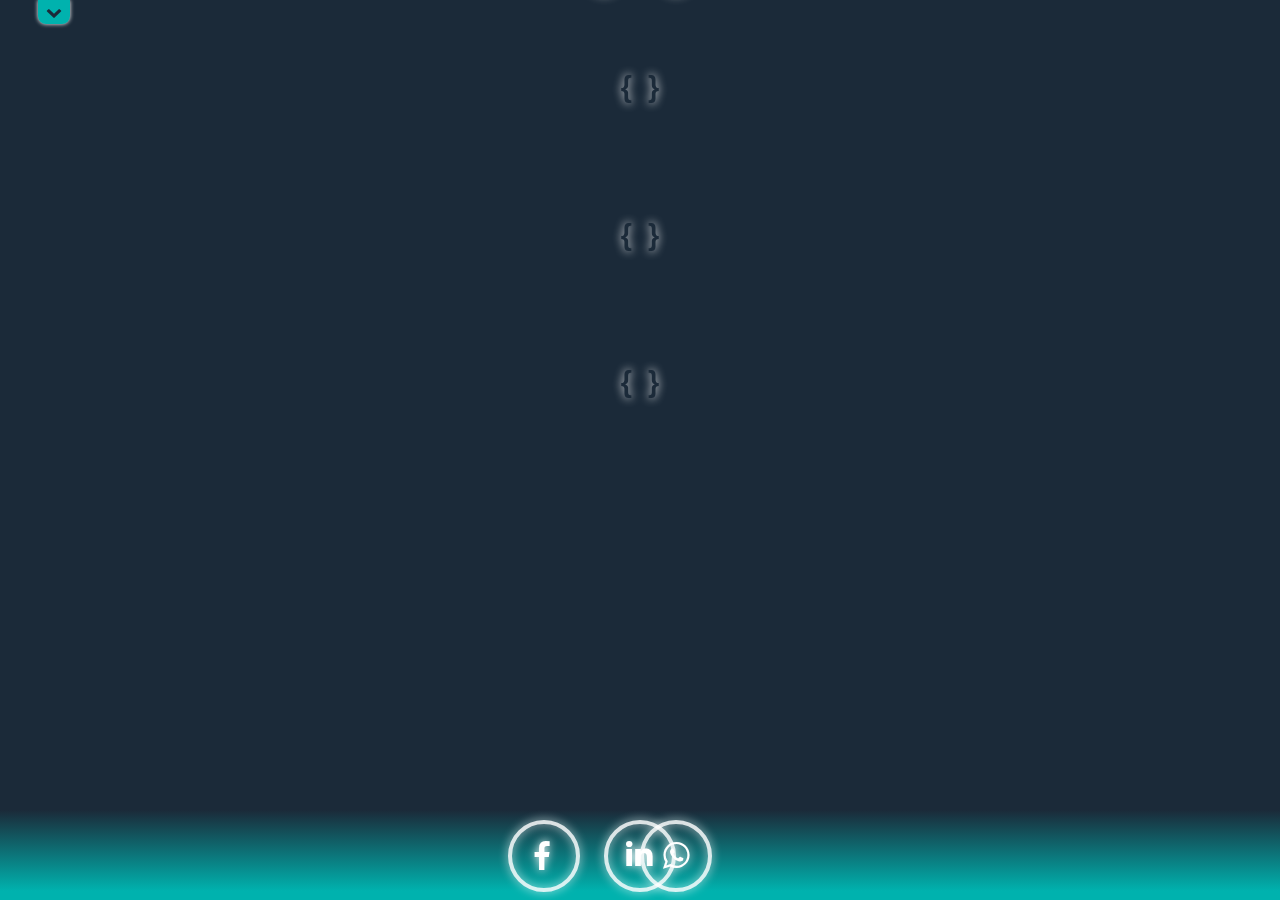
<file: index.html>
<!DOCTYPE html>
<html lang="pt-br">

<head>
	<meta charset="utf-8">
	<meta name="viewport" content="width=device-width, initial-scale=1">
	<link rel="icon" href="img/favicon.ico">
	<title>.::Julio Cesar | Front-end::.</title>
	<link rel="stylesheet" href="css/reset.css">
	<link rel="stylesheet" href="fonts/css/fontello.css">	
	<link rel="stylesheet" href="css/style.css">
</head>
<body>
	<header tabindex="0">	
			<a href="portfolio.html" class="menu-header simple-version" target="_blank" style="text-decoration: none;"><span class="txt-simple-version">versão simples</span></a>
			<button class="menu-header contraste"></button>	
	</header>
	<nav>
		<button class="items-painel sobre" name="sobre">
			<h2 class="titulo-painel"><span class="anima-titulo1">SOBRE</span></h2>
			<span class="icone street" aria-hidden="true"></span>
			<span class="icone briefcase" aria-hidden="true"></span>			
			<span class="icone graduation" aria-hidden="true"></span>			
		</button>	

		<button class="items-painel skill" name="skill">
			<h2 class="titulo-painel"><span class="anima-titulo2">SKILLS</span></h2>
			<span class="icone html" aria-hidden="true"></span>
			<span class="icone code" aria-hidden="true"></span>			
			<span class="icone css" aria-hidden="true"></span>
			<span class="icon-skills bar1" aria-hidden="true"></span>
			<span class="icon-skills bar2" aria-hidden="true"></span>
			<span class="icon-skills bar3" aria-hidden="true"></span>
		</button>

		<button class="items-painel contato" name="contato">
			<h2 class="titulo-painel"><span class="anima-titulo3">CONTATO</span></h2>
			<span class="icone telephone" aria-hidden="true"></span>
			<span class="icone mail" aria-hidden="true"></span>			
			<span class="icone linkin" aria-hidden="true"></span>
		</button>
	</nav>
	<main>
		<!-- SOBRE -->
		<section id="sobre" class="sobre-content">
			
			<div class="container">
        <h1 class="title-content">SOBRE</h1>
        <img src="img/julio.jpg" alt="" class="julio">
        <h2>Júlio César</h2>
        <div class="container-sobre">
					<p>Graduado em Sistemas de Informação no ano de 2013 pelo centro universitário Fundação Santo André.</p>
					<p>Como desenvolvedor Front-End, gosto de usar minha atenção obsessiva aos detalhes, sou autodidata e estou sempre buscando aprender novas tecnologias.</p>
        </div>
			</div>
			<button class="fechar-sobre"></button>
		</section>

		<!-- SKILLS -->
		<section id="skill" class="content-item">
			<div class="container">
				<h1 class="title-content">SKILLS</h1>
				<div class="flex-skill">
					<div class="box-skill">
						<h3 class="subtitle-skills">HTML e CSS</h3>
						<button class="seta-skill"></button>
						<ul>
							<li>HTML5</li>
							<li>CSS3</li>
							<li>WEBDESIGN RESPONSIVO</li>
							<li>FLEXBOX</li>
							<li>BOOTSTRAP</li>
							<li>ACESSIBILIDADE WEB</li>
							<li>EMAIL MARKETING</li>
							<li>CORDOVA</li>
						</ul>	
					</div>
					<div class="box-skill">
						<h3 class="subtitle-skills">JAVASCRIPT</h3>
						<button class="seta-skill"></button>
						<ul>
							<li>JAVASCRIPT</li>
							<li>JQUERY</li>
							<li>EXPRESSÕES REGULARES</li>
							<li>TYPESCRIPT</li>							
						</ul>
					</div>
					<div class="box-skill">
						<h3 class="subtitle-skills txt-align-left">FRAMEWORK MVC,<br>AUTOMAÇÃO & PERFORMANCE</h3>
						<button class="seta-skill"></button>
						<ul>
							<li>ANGULAR</li>
							<li>SASS</li>
							<li>GULP</li>							
						</ul>
					</div>
				</div>				
			</div>
			<button class="fechar-skill"></button>
		</section>

		<!-- CONTATO -->
		<section id="contato" class="content-item">
			<div class="container">
				<h1 class="title-content">CONTATO</h1>
				<span class="title-contato">Entre em contato pelo telefone</span>
				<span class="telefone">(11) 96442-2996</span>	
				<span class="title-contato">Ou envie um e-mail para</span>
				<span class="email">juliok500@gmail.com</span>
				<span class="title-contato">Me siga nas redes sociais</span>
				<a href="https://www.facebook.com/JulioCBGomes" class="contatos face" target="_blank" style="text-decoration: none;"><span class="hidden">facebook</span></a>
				<a href="https://www.linkedin.com/in/julio-cesar-brito-gomes-baaab915b/" class="contatos linkd" target="_blank" style="text-decoration: none;"><span class="hidden">linkedin</span></a>
			</div>					
			<button class="fechar-contato"></button>
		</section>
	</main>
	
	<footer>
		<div class="content-footer">
			<a href="https://www.facebook.com/JulioCBGomes" class="redes-sociais facebook anima-facebook" target="_blank" style="text-decoration: none;"></a>
			<a href="https://www.linkedin.com/in/julio-cesar-brito-gomes-baaab915b/" class="redes-sociais linkedin" target="_blank" style="text-decoration: none;"></a>
			<button class="redes-sociais whatsapp"><span class="tel">(11) 96442-2996</span></button>
		</div>
	</footer>
	
	<script src="js/jquery.js"></script>
	<script src="js/sobre.js"></script>
	<script src="js/skill.js"></script>	
	<script src="js/contato.js"></script>
</body>

</html>
</file>
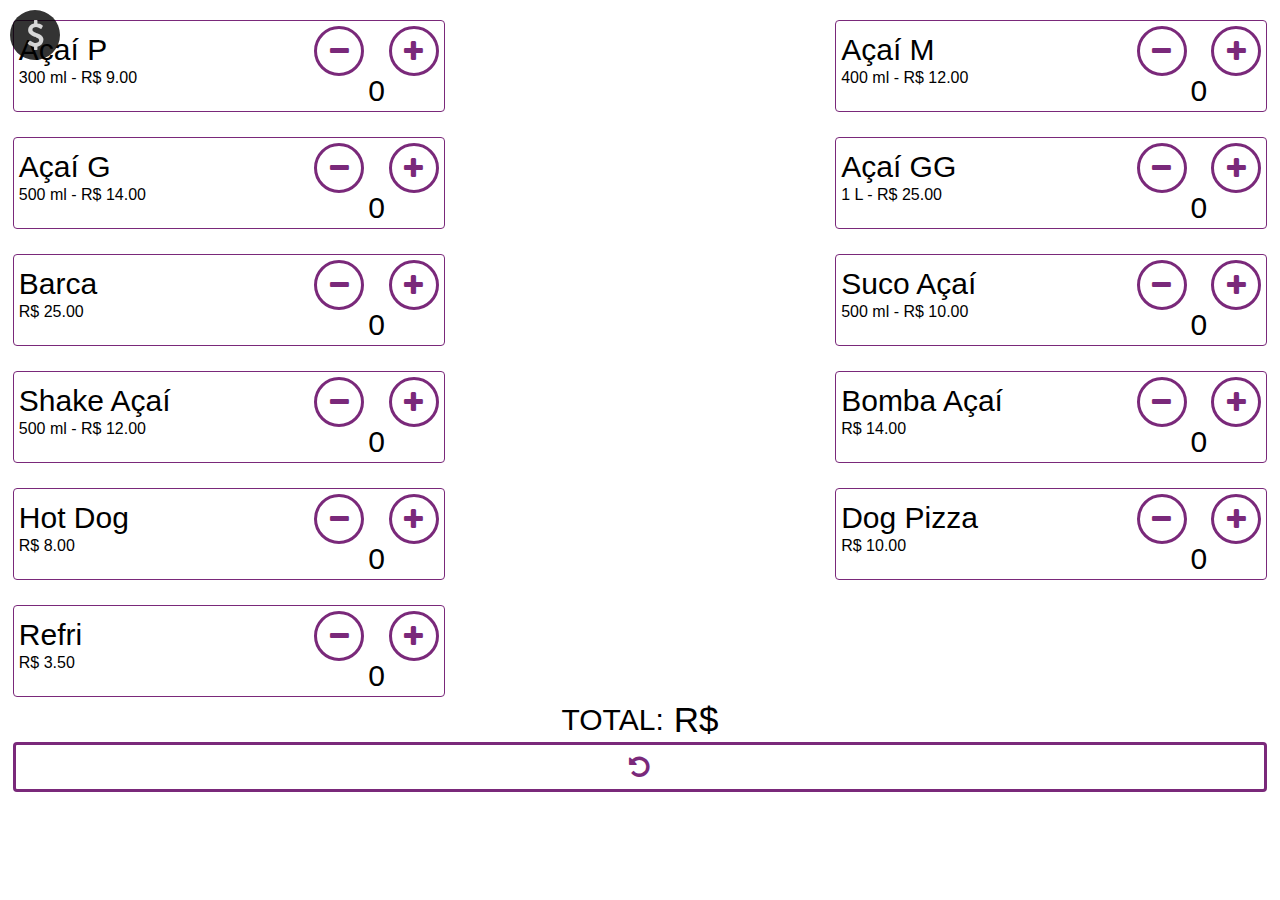
<file: acai.html>
<!DOCTYPE html>
<html lang="pt-br">

<head>
	<meta charset="utf-8">
	<meta name="viewport" content="width=device-width, initial-scale=1">
	<meta http-equiv="X-UA-Compatible" content="IE=10, chrome=1" />
    <title>.:: Skina do Açaí ::.</title>
	<link rel="stylesheet" href="css/reset.css">
	<link rel="stylesheet" href="fonts/cssacai/fontello.css">
	<link rel="stylesheet" href="css/acai.css">
</head>

<body class="container">
	<button class="icone-troco"></button>
		<section class="flex">
			<div class="container-produtos">
				<div>
					<p class="acai-text">Açaí P</p>
					<p style="margin-top: 5px;">300 ml - R$ <span class="valor">9.00</span></p>
				</div>
				<div class="disp-flex-col">
					<div>
						<button class="remover margin-right"></button>
						<button class="adicionar"></button>
					</div>
					<p class="contador">0</p>
				</div>
			</div>
			<div class="container-produtos">
				<div>
					<p class="acai-text">Açaí M</p>
					<p style="margin-top: 5px;">400 ml - R$ <span class="valor">12.00</span></p>
				</div>
				<div class="disp-flex-col">
					<div>
						<button class="remover margin-right"></button>
						<button class="adicionar"></button>
					</div>
					<p class="contador">0</p>
				</div>
			</div>
			<div class="container-produtos">
				<div>
					<p class="acai-text">Açaí G</p>
					<p style="margin-top: 5px;">500 ml - R$ <span class="valor">14.00</span></p>
				</div>
				<div class="disp-flex-col">
					<div>
						<button class="remover margin-right"></button>
						<button class="adicionar"></button>
					</div>
					<p class="contador">0</p>
				</div>
			</div>
			<div class="container-produtos">
				<div>
					<p class="acai-text">Açaí GG</p>
					<p style="margin-top: 5px;">1 L - R$ <span class="valor">25.00</span></p>
				</div>
				<div class="disp-flex-col">
					<div>
						<button class="remover margin-right"></button>
						<button class="adicionar"></button>
					</div>
					<p class="contador">0</p>
				</div>
			</div>			
			<div class="container-produtos">
				<div>
					<p class="acai-text">Barca</p>
					<p style="margin-top: 5px;">R$ <span class="valor">25.00</span></p>
				</div>
				<div class="disp-flex-col">
					<div>
						<button class="remover margin-right"></button>
						<button class="adicionar"></button>
					</div>
					<p class="contador">0</p>
				</div>
			</div>
			
			<div class="container-produtos">
				<div>
					<p class="acai-text">Suco Açaí</p>
					<p style="margin-top: 5px;">500 ml - R$ <span class="valor">10.00</span></p>
				</div>
				<div class="disp-flex-col">
					<div>
						<button class="remover margin-right"></button>
						<button class="adicionar"></button>
					</div>
					<p class="contador">0</p>
				</div>
			</div>
			<div class="container-produtos">
				<div>
					<p class="acai-text">Shake Açaí</p>
					<p style="margin-top: 5px;">500 ml - R$ <span class="valor">12.00</span></p>
				</div>
				<div class="disp-flex-col">
					<div>
						<button class="remover margin-right"></button>
						<button class="adicionar"></button>
					</div>
					<p class="contador">0</p>
				</div>
			</div>
			<div class="container-produtos">
				<div>
					<p class="acai-text">Bomba Açaí</p>
					<p style="margin-top: 5px;">R$ <span class="valor">14.00</span></p>
				</div>
				<div class="disp-flex-col">
					<div>
						<button class="remover margin-right"></button>
						<button class="adicionar"></button>
					</div>
					<p class="contador">0</p>
				</div>
			</div>
										
			<div class="container-produtos">
				<div>
					<p class="acai-text">Hot Dog</p>
					<p style="margin-top: 5px;">R$ <span class="valor">8.00</span></p>
				</div>
				<div class="disp-flex-col">
					<div>
						<button class="remover margin-right"></button>
						<button class="adicionar"></button>
					</div>
					<p class="contador">0</p>
				</div>
			</div>
			<div class="container-produtos">
				<div>
					<p class="acai-text">Dog Pizza</p>
					<p style="margin-top: 5px;">R$ <span class="valor">10.00</span></p>
				</div>
				<div class="disp-flex-col">
					<div>
						<button class="remover margin-right"></button>
						<button class="adicionar"></button>
					</div>
					<p class="contador">0</p>
				</div>
			</div>
                        <div class="container-produtos">
				<div>
					<p class="acai-text">Refri</p>
					<p style="margin-top: 5px;">R$ <span class="valor">3.50</span></p>
				</div>
				<div class="disp-flex-col">
					<div>
						<button class="remover margin-right"></button>
						<button class="adicionar"></button>
					</div>
					<p class="contador">0</p>
				</div>
			</div>			
		</section>
		
		<section class="disp-flex">
			<p class="total">TOTAL: </p>
			<p class="valor-total">R$ <span class="calc-valor"></span></p>			
		</section>
		
		<div class="disp-flex" style="margin-top: 5px;">
			<button class="reload"></button>			
		</div>
				
		<section class="calc-troco">
			<div class="disp-flex">
				<input type="tel" class="dinheiro" maxlength="5">
			</div>
			<table>
				<thead>
					<tr>
						<th>Item</th>
						<th>Quantidade</th>
						<th>Valor</th>
					</tr>
				</thead>
				<tbody>			
				<tfoot>
					<tr>
						<td colspan="2">TOTAL</td>
						<td>R$ <span class="calc-valor"></span></td>
					</tr>
				</tfoot>
			</table>
			
			<section class="disp-flex margin-top-30px">
				<p class="total">TROCO: </p>
				<p class="valor-total">R$ <span id="troco-valor"></span></p>			
			</section>
		</section>
		
		<script src="js/jquery.js"></script>
		<script>			
			result = 0;
			troco = 0;
			var contador;			
			$(".adicionar").click(function(){								
				result += Number(parseFloat($(this).parent().parent().parent(".container-produtos").find(".valor").text()));				
				contador = parseFloat($(this).parent().siblings(".contador").text());
				$(this).parent().siblings(".contador").text(++contador);
				$(".calc-valor").text(result.toFixed(2));
				calculaTroco();
			});
			
			$(".remover").click(function(){
				if($(this).parent().siblings(".contador").text() > 0){
					result -= Number(parseFloat($(this).parent().parent().parent(".container-produtos").find(".valor").text()));				
					contador = parseFloat($(this).parent().siblings(".contador").text());
					$(this).parent().siblings(".contador").text(--contador);
					$(".calc-valor").text(result.toFixed(2));
					calculaTroco();
				}
			});
			
			$(".reload").click(function(){
				reset();				
			});
			
			function reset(){
				$(".contador").text("0");
				$(".calc-valor").text("");
				$("#troco-valor").text("");
				$(".dinheiro").val("");
				contador = 0;
				result = 0;
				troco = 0;
				$("tbody").html("");
			}
			
			$(".icone-troco").click(function(){						
				if($(".calc-troco").hasClass("show-calc-troco")){
					 reset();
				}
				carregaItens();
				$(".dinheiro").focus();				
				//$("body").toggleClass("overflow-hidden");
				$(".calc-troco").toggleClass("show-calc-troco");				
			});
			
			$("input[type='tel']").on("keyup", function(){//				
					troco = $(this).val().replace(/(\d\d)(?=(\d\d))/g, "$1.");					
					$(this).val(troco);					
					calculaTroco();
			});
			
			function calculaTroco(){
				$("#troco-valor").text((troco - result).toFixed(2));
			}
			
			function carregaItens(){
				$(".contador").each(function(){
					if($(this).text() != "0"){						
						$("tbody").append("<tr>"
															+"<td>"+ $(this).parent().parent(".container-produtos").find(".acai-text").text() +"</td>"+
															"<td>"+ $(this).text() +"</td>"+
															"<td>"+ "R$ " + $(this).parent().parent(".container-produtos").find(".valor").text() +"</td>"+
															"</tr>");
					}	
				});
			}			
		</script>		
</body>
</html>
</file>
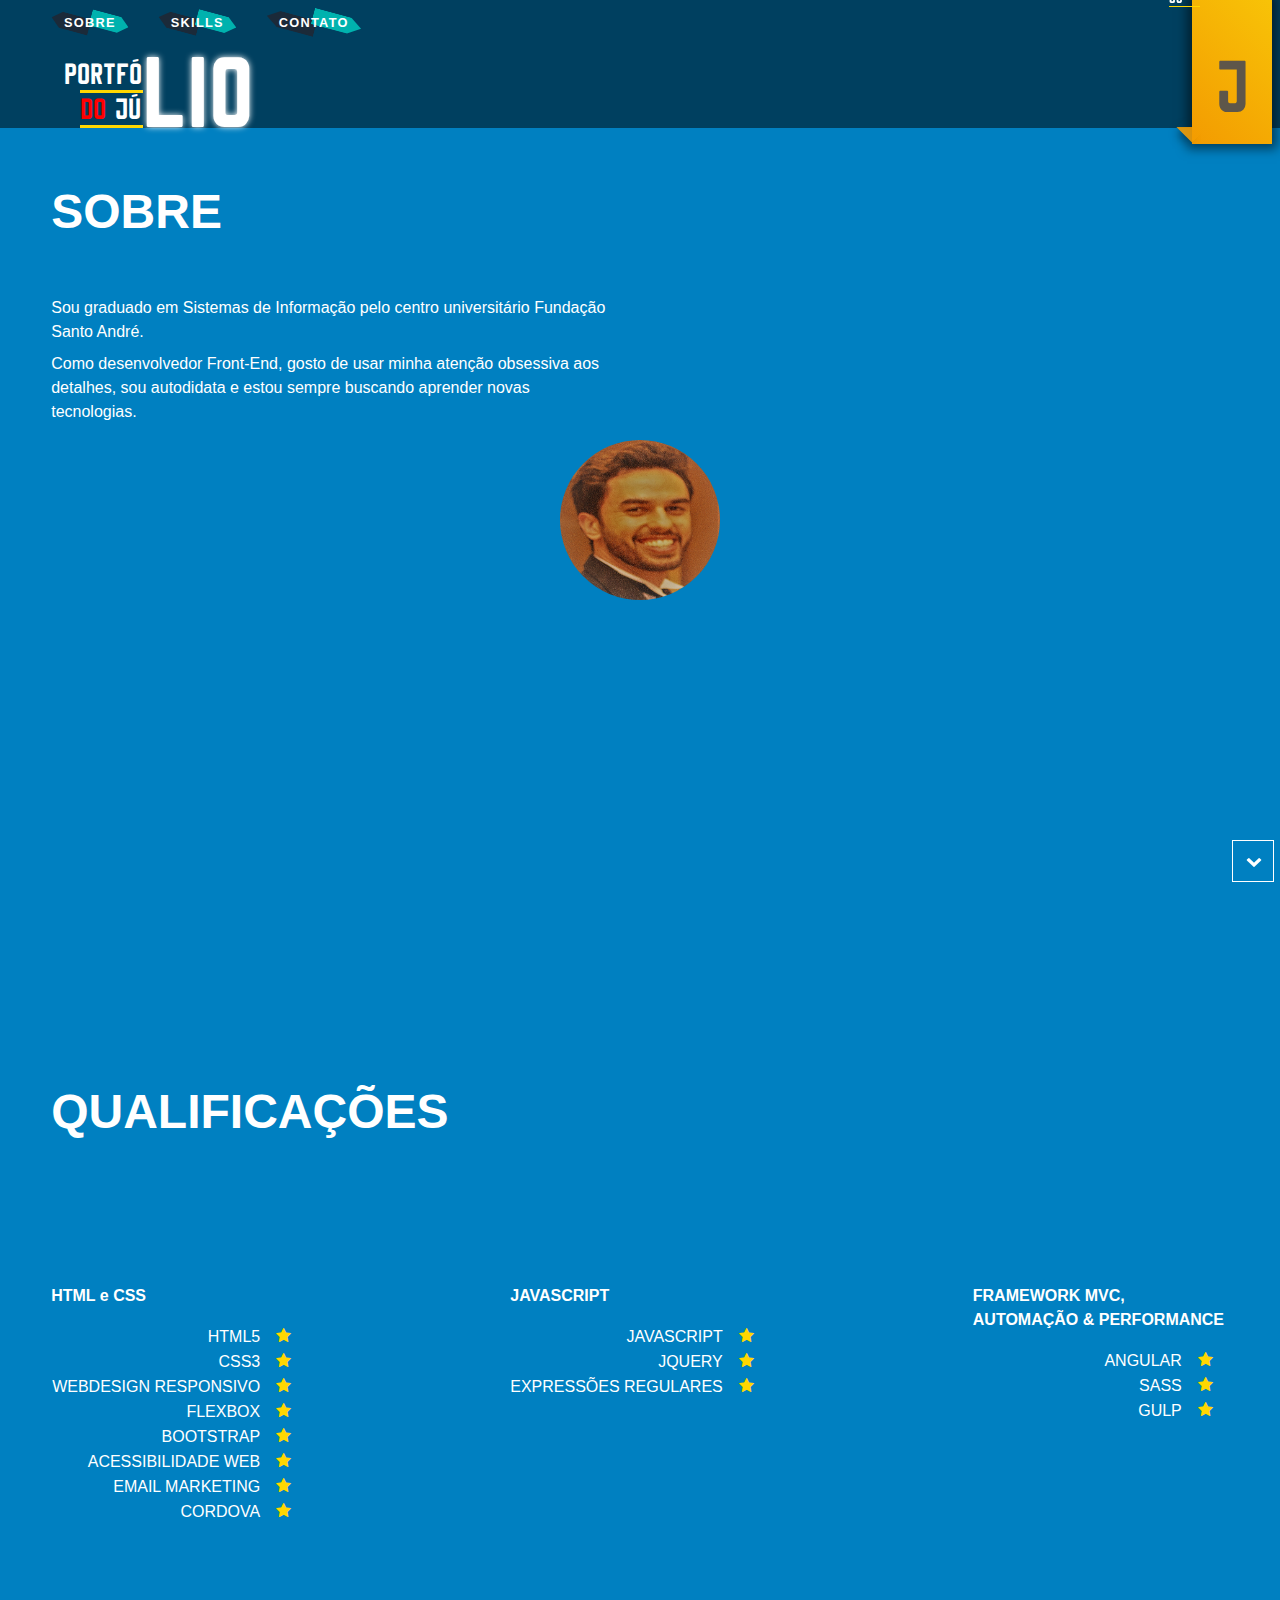
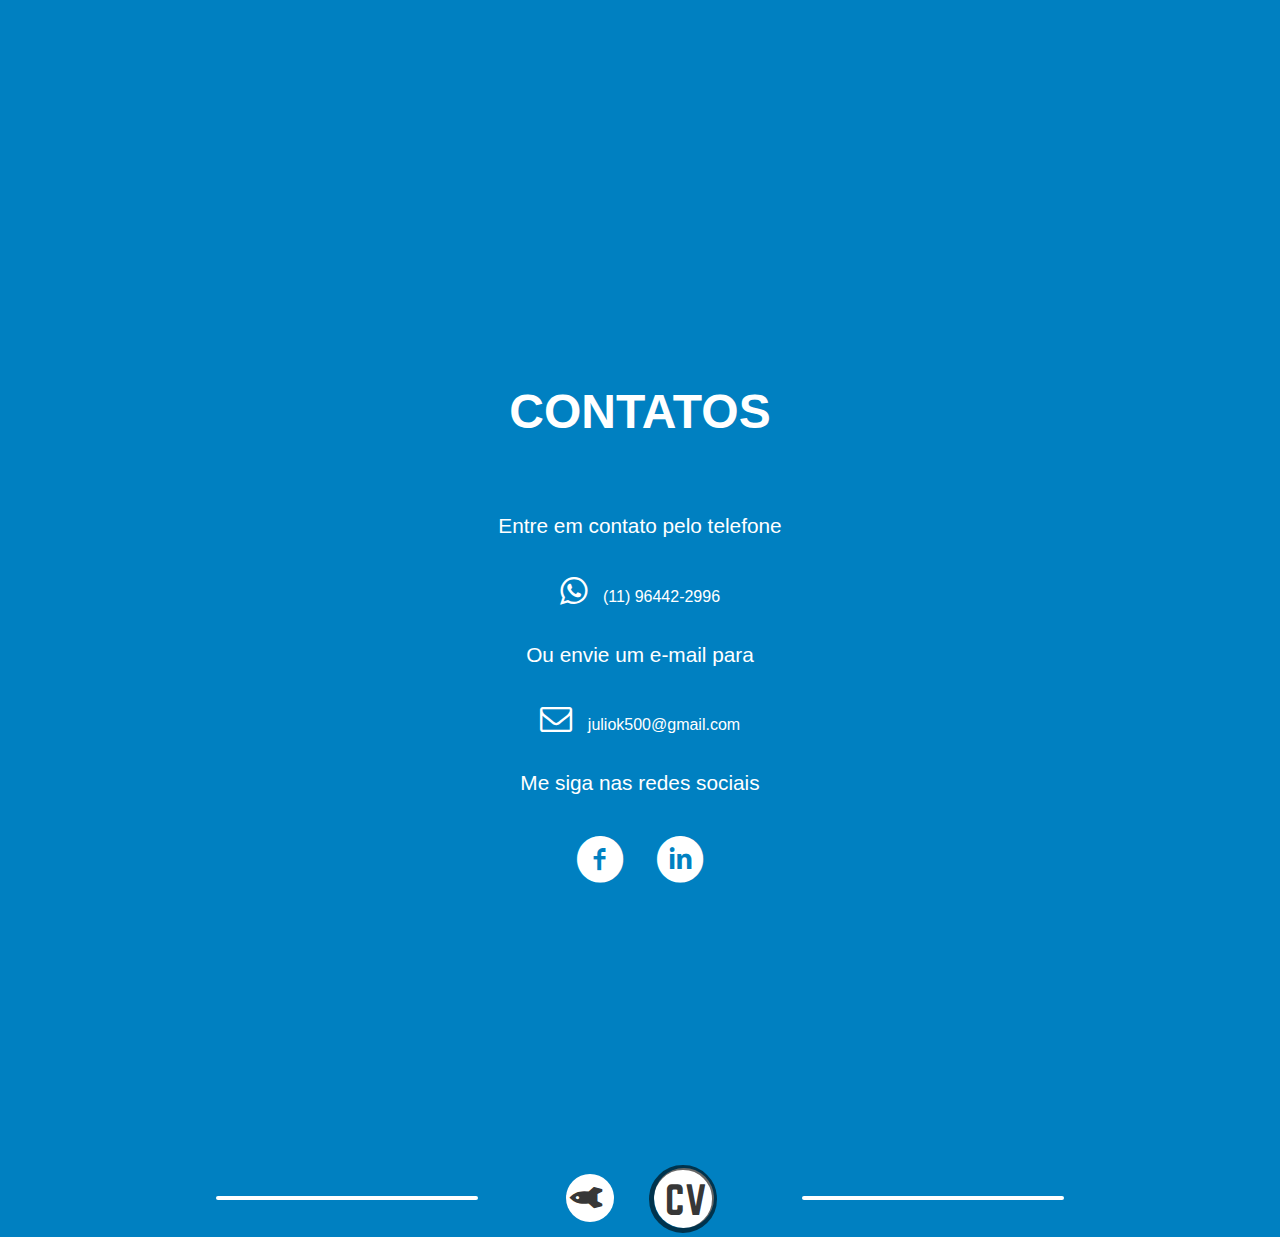
<file: portfolio.html>
<!DOCTYPE html>
<html lang="pt-br">

<head>
	<meta charset="utf-8">
	<meta name="viewport" content="width=device-width, initial-scale=1">
	<meta http-equiv="X-UA-Compatible" content="IE=10, chrome=1" />
	<link rel="icon" href="img/favicon.ico">
	<title>.::Julio Cesar | Front-end::.</title>
	<link rel="stylesheet" href="css/reset.css">
	<link rel="stylesheet" href="fonts/css/fontello.css">	
	<link rel="stylesheet" href="css/portfolio.css">
</head>

<body>	
	<nav class="up-down">
		<a href="" class="seta-cima" style="text-decoration: none"></a>
		<a href="#skills" class="seta-baixo" style="text-decoration: none"></a>
	</nav>
	<header>
		<nav class="menu">
			<a href="#sobre" style="text-decoration: none">SOBRE</a>
			<a href="#skills" style="text-decoration: none">SKILLS</a>
			<a href="#contatos" style="text-decoration: none">CONTATO</a>
		</nav>		
		<div class="titulo">PORTFÓ<span class="lio">LIO</span> <span class="ju"><span class="red-txt">DO</span> JÚ</span></div>
		<div class="badge"><span class="jbadge">J</span></div>
	</header>
	<main>
		<section id="sobre" class="sobre">
			<div class="back-fixed"><div class="mediaq"><span class="titulo font-size1">PORTFÓ<span class="lio">LIO</span> <span class="ju"><span class="red-txt">DO</span> JÚ</span></span></div></div>
			<div class="container-menu">
				<nav class="menu">
					<a class="menu-sobre" href="#sobre" style="text-decoration: none">SOBRE</a>
					<a class="menu-skills" href="#skills" style="text-decoration: none">SKILLS</a>
					<a class="menu-contato" href="#contatos" style="text-decoration: none">CONTATO</a>					
				</nav>
			</div>
			<div class="container">
				<div class="desc-sobre">
					<h2>SOBRE</h2>					
					<p class="mt">Sou graduado em Sistemas de Informação pelo centro universitário Fundação Santo André.</p>
					<p>Como desenvolvedor Front-End, gosto de usar minha atenção obsessiva aos detalhes, sou autodidata e estou sempre buscando aprender novas tecnologias.</p>
				</div>				
				<div class="container-foto">
					<img src="img/julio.jpg" alt="Júlio César" class="julio">			
				</div>
			</div>
		</section>
		<section id="skills" class="skills">
		<div class="container">
			<h2>QUALIFICAÇÕES</h2>
			<div class="flex-skill">
					<div class="box-skill">
						<h3 class="subtitle-skills">HTML e CSS</h3>
						<button class="seta-skill"></button>
						<ul>
							<li>HTML5</li>
							<li>CSS3</li>
							<li>WEBDESIGN RESPONSIVO</li>
							<li>FLEXBOX</li>
							<li>BOOTSTRAP</li>
							<li>ACESSIBILIDADE WEB</li>
							<li>EMAIL MARKETING</li>
							<li>CORDOVA</li>
						</ul>	
					</div>
					<div class="box-skill">
						<h3 class="subtitle-skills">JAVASCRIPT</h3>
						<button class="seta-skill"></button>
						<ul>
							<li>JAVASCRIPT</li>
							<li>JQUERY</li>
							<li>EXPRESSÕES REGULARES</li>							
						</ul>
					</div>
					<div class="box-skill">
						<h3 class="subtitle-skills txt-align-left">FRAMEWORK MVC,<br>AUTOMAÇÃO & PERFORMANCE</h3>
						<button class="seta-skill"></button>
						<ul>
							<li>ANGULAR</li>
							<li>SASS</li>
							<li>GULP</li>							
						</ul>
					</div>
				</div>
			</div>
		</section>
		<section id="contatos" class="contatos">
			<div class="container txt-center">
				<h2>CONTATOS</h2>
				<span class="title-contato mt">Entre em contato pelo telefone</span>
				<span class="telefone">(11) 96442-2996</span>
				<span class="title-contato">Ou envie um e-mail para</span>
				<span class="email">juliok500@gmail.com</span>
				<span class="title-contato">Me siga nas redes sociais</span>
				<div class="container-redes-sociais">
					<a href="https://www.facebook.com/JulioCBGomes" class="contatos face" target="_blank" style="text-decoration: none;"></a>
					<a href="https://www.linkedin.com/in/julio-cesar-brito-gomes-baaab915b/" class="contatos linkd" target="_blank" style="text-decoration: none;"></a>
				</div>
			</div>			
		</section>
	</main>
	<footer>		
		<hr class="hr1">
		<a href="index.html" class="versao-animada" target="_blank" style="text-decoration: none;"><span class="txt-versao">versão animada</span></a>
		<a href="cv.html" class="cv" target="_blank" style="text-decoration: none;"></a>
		<hr class="hr2">		
	</footer>
	<script src="js/jquery.js"></script>
	<script src="js/portfolio.js"></script>
</body>

</html>
</file>
<file: fonts/css/fontello.css>
@font-face {
  font-family: 'fontello';
  src: url('../font/fontello.eot?64990547');
  src: url('../font/fontello.eot?64990547#iefix') format('embedded-opentype'),
       url('../font/fontello.woff2?64990547') format('woff2'),
       url('../font/fontello.woff?64990547') format('woff'),
       url('../font/fontello.ttf?64990547') format('truetype'),
       url('../font/fontello.svg?64990547#fontello') format('svg');
  font-weight: normal;
  font-style: normal;
}
/* Chrome hack: SVG is rendered more smooth in Windozze. 100% magic, uncomment if you need it. */
/* Note, that will break hinting! In other OS-es font will be not as sharp as it could be */
/*
@media screen and (-webkit-min-device-pixel-ratio:0) {
  @font-face {
    font-family: 'fontello';
    src: url('../font/fontello.svg?64990547#fontello') format('svg');
  }
}
*/
 
 [class^="icon-"]:before, [class*=" icon-"]:before {
  font-family: "fontello";
  font-style: normal;
  font-weight: normal;
  speak: none;
 
  display: inline-block;
  text-decoration: inherit;
  width: 1em;
  margin-right: .2em;
  text-align: center;
  /* opacity: .8; */
 
  /* For safety - reset parent styles, that can break glyph codes*/
  font-variant: normal;
  text-transform: none;
 
  /* fix buttons height, for twitter bootstrap */
  line-height: 1em;
 
  /* Animation center compensation - margins should be symmetric */
  /* remove if not needed */
  margin-left: .2em;
 
  /* you can be more comfortable with increased icons size */
  /* font-size: 120%; */
 
  /* Font smoothing. That was taken from TWBS */
  -webkit-font-smoothing: antialiased;
  -moz-osx-font-smoothing: grayscale;
 
  /* Uncomment for 3D effect */
  /* text-shadow: 1px 1px 1px rgba(127, 127, 127, 0.3); */
}
 
.icon-adjust:before { content: '\e800'; } /* '' */
.icon-briefcase:before { content: '\e801'; } /* '' */
.icon-book:before { content: '\e802'; } /* '' */
.icon-star:before { content: '\e803'; } /* '' */
.icon-star-empty:before { content: '\e804'; } /* '' */
.icon-flight:before { content: '\e805'; } /* '' */
.icon-down-open:before { content: '\e806'; } /* '' */
.icon-phone:before { content: '\e807'; } /* '' */
.icon-mail:before { content: '\e808'; } /* '' */
.icon-down-big:before { content: '\e809'; } /* '' */
.icon-cancel:before { content: '\e80a'; } /* '' */
.icon-up-big:before { content: '\e80b'; } /* '' */
.icon-facebook:before { content: '\f09a'; } /* '' */
.icon-docs:before { content: '\f0c5'; } /* '' */
.icon-mail-alt:before { content: '\f0e0'; } /* '' */
.icon-linkedin:before { content: '\f0e1'; } /* '' */
.icon-code:before { content: '\f121'; } /* '' */
.icon-rocket:before { content: '\f135'; } /* '' */
.icon-html5:before { content: '\f13b'; } /* '' */
.icon-css3:before { content: '\f13c'; } /* '' */
.icon-male:before { content: '\f183'; } /* '' */
.icon-graduation-cap:before { content: '\f19d'; } /* '' */
.icon-paper-plane:before { content: '\f1d8'; } /* '' */
.icon-whatsapp:before { content: '\f232'; } /* '' */
.icon-facebook-circled:before { content: '\f30d'; } /* '' */
.icon-linkedin-circled:before { content: '\f319'; } /* '' */
</file>
<file: css/style.css>
html, body{
	width: 100%;
	height: 100%;
	font-size: 16px;
	font-family: sans-serif;
	color: #000000;
	display: block;
	margin: 0;
	font-weight: 400;
	line-height: 1.5;
	text-align: center;	
	overflow: hidden;
}

body{
	background-image: linear-gradient(to top, #00B2AE 1%, #1B2A39 10%);	
}

*, *::before, *::after{
	box-sizing: border-box;	
}

input,
button,
select,
optgroup,
textarea {
  margin: 0;
  font-family: inherit;
  font-size: inherit;
  line-height: inherit;
}

button{
	border: 0;
	cursor: pointer;
	text-align: center;
}

.items-painel{
	width: 90%;
	height: 9em;		
	background-color: transparent;	
	position: relative;
	color: #1B2A39;
	border-radius: .1em;
  overflow: hidden;
	margin-bottom: .2em;
	-webkit-transition: background-color .5s ease;
	-moz-transition: background-color .5s ease;
	-o-transition: background-color .5s ease;
	-ms-transition: background-color .5s ease;
	transition: background-color .5s ease; 
}

.items-painel:hover, .items-painel:focus, .items-painel:active {
	background-color: rgba(255, 255, 255, 0.5);
	outline: 0;
}

.sobre::before, .skill::before, .contato::before{
	content: '';
	width: 100%;
	height: 9em;	
	position: absolute;	
	left: 0;
	top: 0;	
}

.sobre::after, .skill::after, .contato::after{
	content: '';
	width: 100%;
	height: 9em;	
	position: absolute;
	right: 0;	
	bottom: 0;
}

.sobre::before{
	animation: animacao-border-top .2s linear, animacao-border-right .1s linear .4s, background-items-painel 1s ease 2s forwards;
}
.sobre::after{
	animation: animacao-border-top2 .2s linear .2s, animacao-border-right2 .1s linear .5s;
}
.skill::before{
	animation: animacao-border-top2 .2s linear .8s, animacao-border-left .1s linear 1s, background-items-painel 1s ease 2.2s forwards;
}
.skill::after{
	animation: animacao-border-top .2s linear .6s, animacao-border-left2 .1s linear 1.1s;
}
.contato::before{
	animation: animacao-border-top .2s linear 1.2s, animacao-border-right .1s linear 1.6s, animacao-border-bottom2 .2s linear 2s, background-items-painel 1s ease 2.4s forwards;
}
.contato::after{
	animation: animacao-border-top2 .2s linear 1.4s, animacao-border-right2 .1s linear 1.7s, animacao-border-bottom .2s linear 1.8s;
}

@keyframes background-items-painel{
	0%{
		background-color: transparent;
		filter: blur(100px);
	}	
	100%{
		background-color: rgba(255,255,255, 0.8);
		filter: blur(0px);
	}
}
@keyframes animacao-border-top{
	0%{
		border-top: solid .2em #FFA500;
		width: 0;		
	}
	99.9%{
		border-top: solid .2em #FFA500;
		width: 100%;		
	}
	100%{
		border-top: solid .2em transparent;
		width: 0%;		
	}
}
@keyframes animacao-border-top2{
	0%{
		border-top: solid .2em #00B2AE;	
		width: 100%;		
	}
	99.9%{
		border-top: solid .2em #00B2AE;	
		width: 0%;		
	}
	100%{
		border-top: solid .2em transparent;
		width: 0%;		
	}
}
@keyframes animacao-border-right{
	0%{
		border-right: solid .2em #FFA500;
		height: 0%;
		width: 100%;
	}
	99.9%{
		border-right: solid .2em #FFA500;
		height: 100%;
		width: 100%;
	}
	100%{
		border-right: solid .2em transparent;
		height: 100%;
		width: 100%;
	}
}
@keyframes animacao-border-right2{
	0%{
		border-right: solid .2em #00B2AE;
		height: 100%;
		width: 100%;
	}
	99.9%{
		border-right: solid .2em #00B2AE;
		height: 0%;
		width: 100%;
	}
	100%{
		border-right: solid .2em transparent;
		height: 0%;
		width: 100%;
	}
}
@keyframes animacao-border-left{
	0%{
		border-left: solid .2em #FFA500;
		height: 0%;
		width: 100%;
	}
	99.9%{
		border-left: solid .2em #FFA500;
		height: 100%;
		width: 100%;
	}
	100%{
		border-left: solid .2em transparent;
		height: 100%;
		width: 100%;
	}
}
@keyframes animacao-border-left2{
	0%{
		border-left: solid .2em #00B2AE;
		height: 100%;
		width: 100%;
	}
	99.9%{
		border-left: solid .2em #00B2AE;
		height: 0%;
		width: 100%;
	}
	100%{
		border-left: solid .2em transparent;
		height: 0%;
		width: 100%;
	}
}
@keyframes animacao-border-bottom{
	0%{
		border-bottom: solid .2em #FFA500;
		width: 0%;	
	}
	99.9%{
		border-bottom: solid .2em #FFA500;
		width: 100%;		
	}
	100%{
		border-bottom: solid .2em transparent;
		width: 0%;		
	}
}
@keyframes animacao-border-bottom2{
	0%{
		border-bottom: solid .2em #00B2AE;
		width: 100%;	
	}
	99.9%{
		border-bottom: solid .2em #00B2AE;
		width: 0%;
	}
	100%{
		border-bottom: solid .2em transparent;
		width: 0%;		
	}
}

.animacao-sobre{
	z-index: 2;	
	animation: animacao-translate-sobre 1s ease forwards;
}

@-webkit-keyframes animacao-translate-sobre{
	0%{
		-webkit-transform: translateY(0) translateX(0);
		transform: translateY(0) translateX(0);
	}
	50%{
		-webkit-transform: translateY(9.2em) translateX(0);
		transform: translateY(9.2em) translateX(0);
	}
	100%{
		-webkit-transform: translateY(9.2em) translateX(-999em);
		transform: translateY(9.2em) translateX(-999em);
	}
}

@keyframes animacao-translate-sobre{
	0%{
		-webkit-transform: translateY(0) translateX(0);
		transform: translateY(0) translateX(0);
	}
	50%{
		-webkit-transform: translateY(9.2em) translateX(0);
		transform: translateY(9.2em) translateX(0);
	}
	100%{
		-webkit-transform: translateY(9.2em) translateX(-999em);
		transform: translateY(9.2em) translateX(-999em);
	}
}

.animacao-skill{
	z-index: 1;		
	animation: animacao-translate-skill 1s ease 1s forwards;
}
@-webkit-keyframes animacao-translate-skill{
	0%{
		-webkit-transform: translateX(0);
		transform: translateX(0);
	}
	50%{
		-webkit-transform: translateX(0);
		transform: translateX(0);
	}
	100%{
		-webkit-transform: translateX(-999em);
		transform: translateX(-999em);		
	}
}

@keyframes animacao-translate-skill{
	0%{
		-webkit-transform: translateX(0);
		transform: translateX(0);
	}
	50%{
		-webkit-transform: translateX(0);
		transform: translateX(0);
	}
	100%{
		-webkit-transform: translateX(-999em);
		transform: translateX(-999em);		
	}
}

.animacao-contato{
	z-index: 3;
	animation: animacao-translate-contato 1s ease .6s forwards;
}

@-webkit-keyframes animacao-translate-contato{
	0%{
		-webkit-transform: translateY(0) translateX(0);
		transform: translateY(0) translateX(0);
	}
	50%{
		-webkit-transform: translateY(-9em) translateX(0);
		transform: translateY(-9em) translateX(0);
	}
	100%{
		-webkit-transform: translateY(-9em) translateX(-999em);
		transform: translateY(-9em) translateX(-999em);		
	}
}

@keyframes animacao-translate-contato{
	0%{
		-webkit-transform: translateY(0) translateX(0);
		transform: translateY(0) translateX(0);
	}
	50%{
		-webkit-transform: translateY(-9.2em) translateX(0);
		transform: translateY(-9.2em) translateX(0);
	}
	100%{
		-webkit-transform: translateY(-9.2em) translateX(-999em);
		transform: translateY(-9.2em) translateX(-999em);		
	}
}

.return-sobre{
	animation: animacao-translate-sobre-return 2s ease forwards reverse;
}

@-webkit-keyframes animacao-translate-sobre-return{
	0%{
		-webkit-transform: translateY(0) translateX(0);
		transform: translateY(0) translateX(0);
	}
	50%{
		-webkit-transform: translateY(10.2em) translateX(0);
		transform: translateY(10.2em) translateX(0);
	}
	100%{
		-webkit-transform: translateY(10.2em) translateX(-999em);
		transform: translateY(10.2em) translateX(-999em);
		background-color: rgba(135,206,235, 0.8);
	}
}

@keyframes animacao-translate-sobre-return{
	0%{
		-webkit-transform: translateY(0) translateX(0);
		transform: translateY(0) translateX(0);
	}
	50%{
		-webkit-transform: translateY(10.2em) translateX(0);
		transform: translateY(10.2em) translateX(0);
	}
	100%{
		-webkit-transform: translateY(10.2em) translateX(-999em);
		transform: translateY(10.2em) translateX(-999em);
		background-color: rgba(135,206,235, 0.8);
	}
}

.return-skill{
	animation: animacao-translate-skill-return 2s ease forwards reverse;
}

@-webkit-keyframes animacao-translate-skill-return{
	0%{
		-webkit-transform: translateX(0);
		transform: translateX(0);
	}
	50%{
		-webkit-transform: translateX(0);
		transform: translateX(0);
	}
	100%{
		-webkit-transform: translateX(-999em);
		transform: translateX(-999em);
		background-color: rgba(173,255,47, 0.8);
	}
}

@keyframes animacao-translate-skill-return{
	0%{
		-webkit-transform: translateX(0);
		transform: translateX(0);
	}
	50%{
		-webkit-transform: translateX(0);
		transform: translateX(0);
	}
	100%{
		-webkit-transform: translateX(-999em);
		transform: translateX(-999em);
		background-color: rgba(173,255,47, 0.8);
	}
}

.return-contato{
	animation: animacao-translate-contato-return 2s ease forwards reverse;
}

@-webkit-keyframes animacao-translate-contato-return{
	0%{
		-webkit-transform: translateY(0) translateX(0);
		transform: translateY(0) translateX(0);
	}
	50%{
		-webkit-transform: translateY(-10.2em) translateX(0);
		transform: translateY(-10.2em) translateX(0);
	}
	100%{
		-webkit-transform: translateY(-10.2em) translateX(-100em);
		transform: translateY(-10.2em) translateX(-100em);
		background-color: rgba(255,140,0, 0.8);
	}
}

@keyframes animacao-translate-contato-return{
	0%{
		-webkit-transform: translateY(0) translateX(0);
		transform: translateY(0) translateX(0);
	}
	50%{
		-webkit-transform: translateY(-10.2em) translateX(0);
		transform: translateY(-10.2em) translateX(0);
	}
	100%{
		-webkit-transform: translateY(-10.2em) translateX(-100em);
		transform: translateY(-10.2em) translateX(-100em);
		background-color: rgba(255,140,0, 0.8);
	}
}

.sobre-content{
	background: linear-gradient(80deg, #00FAA2, #00CAE2);
	width: 0vw;
	height: 0vh;
	position: absolute;
	top: 0;	
	overflow: hidden;
	filter: blur(100px);
}

.show-sobre-content{
  filter: blur(100px);
  animation: animacao-show-sobre-content 1s ease forwards;
}

@keyframes animacao-show-sobre-content{
  0%{
    top: 50%;
    left: 50%;
    width: 0vw;
    height: 0vh;
    filter: blur(1000px);    
  }
  100%{
    top: 0%;
    left: 0%;
    width: 100vw;
    height: 100vh;
    filter: blur(0px);
  }
}

.return-sobre-content{
  animation: animacao-return-sobre-content 2s ease forwards;
}

@keyframes animacao-return-sobre-content{
  0%{
    top: 0%;
    left: 0%;
    width: 100vw;
    height: 100vh;
    filter: blur(0px);
  }
  100%{
    top: 50%;
    left: 50%;
    width: 0vw;
    height: 0vh;
    filter: blur(100px);
    background: rgba(255,255,255, 0.5);
  }
}

.content-item{
	background: linear-gradient(80deg, #00FAA2, #00CAE2);
	width: 0vw;
	height: 0vh;
	opacity: 0;
	position: relative;
	overflow: hidden;
	-webkit-transition: width .7s ease;
	-moz-transition: width .7s ease;
	-o-transition: width .7s ease;
	-ms-transition: width .7s ease;
	transition: width .7s ease;	
}

.show-content{
	position: absolute;
	top: 0;	
	height: 100vh;	
	animation: showContent 1s ease forwards;
	z-index: 1;
}

@-webkit-keyframes showContent{
	0%{
		width: 0vw;		
		opacity: 0;
	}
	100%{
		width: 100vw;		
		opacity: 1;
	}
}

@keyframes showContent{
	0%{
		width: 0vw;		
		opacity: 0;
	}
	100%{
		width: 100vw;		
		opacity: 1;
	}
}

.return-content{
	animation: showContent-return 1s ease forwards reverse;
}

@-webkit-keyframes showContent-return{
	0%{
		width: 0vw;		
		opacity: 0;
	}
	100%{
		width: 100vw;		
		opacity: 1;
	}
}

@keyframes showContent-return{
	0%{
		width: 0vw;		
		opacity: 0;
	}
	100%{
		width: 100vw;		
		opacity: 1;
	}
}

.fechar-contato, .fechar-skill, .fechar-sobre{	
	position: absolute;
	right: 1em;
	top: 1em;
	width: 2.3em;
	height: 2.3em;
	-webkit-border-radius: 50%;
	-moz-border-radius: 50%;
	border-radius: 50%;
	background-color: transparent;
	-webkit-transition: background-color 1s ease;
	-moz-transition: background-color 1s ease;
	-o-transition: background-color 1s ease;
	-ms-transition: background-color 1s ease;
	transition: background-color 1s ease;
}

.fechar-contato:hover, .fechar-contato:focus, .fechar-contato:active,
.fechar-skill:hover, .fechar-skill:focus, .fechar-skill:active,
.fechar-sobre:hover, .fechar-sobre:focus, .fechar-sobre:active{
	background-color: rgba(255, 255, 255, 0.5);
}
.fechar-contato::after, .fechar-skill::after, .fechar-sobre::after{
	font-family: 'fontello';
	content: '\e80a';	
	font-size: 1.6em;
	position: absolute;
	top: .7em;
	right: .35em;
	line-height: 0;
}

footer{
	margin-top: 1.5em;
	width: 100%;
	display: flex;
	justify-content: center;
	align-items: center;
	position: fixed;
	bottom: 0em;
	z-index: 2;
}
.content-footer{
	width: 265px;
	height: 80px;	
	position: relative;
}
.redes-sociais{
	font-size: 1.5em;	
	width: 3em;
	height: 3em;
	-webkit-border-radius: 4.6875em;
	-moz-border-radius: 4.6875em;
	border-radius: 4.6875em;
	border: solid .2em rgba(255, 255, 255, 0.8);
	margin-right: 1em;
	background-color: transparent;
	position: absolute;	
	outline: 0!important;
	-webkit-transform: scale(1);
	transform: scale(1);
	filter: drop-shadow(0px 0px 5px #FFFFFF);
	-webkit-transition: transform .7s ease, width 1s ease, background-color 0.5s ease;
	-moz-transition: transform .7s ease, width 1s ease, background-color 0.5s ease;
	-o-transition: transform .7s ease, width 1s ease, background-color 0.5s ease;
	-ms-transition: transform .7s ease, width 1s ease, background-color 0.5s ease;
	transition: transform .7s ease, width 1s ease, background-color 0.5s ease, border-radius .3s ease;
}

.redes-sociais:hover, .redes-sociais:focus, .redes-sociais:active{
	background-color: rgba(255, 255, 255, 0.3);
}

.redes-sociais:last-child{
	margin-right: 0em;	
}
.redes-sociais:before{
	font-family: 'fontello';
	font-size: 1.3em;
	color: #FFFFFF;
	position: absolute;
}

.facebook{	
	left: 0;
}
.facebook:hover, .facebook:focus, .linkedin:hover, .linkedin:focus, .whatsapp:hover, .whatsapp:focus{	
  border-radius: 0;
}

.anima-facebook{
	animation: animacao-facebook 2s ease forwards;
}

.linkedin{	
	left: 4em;
}

.whatsapp{		
	animation: animacao-whats 2s ease forwards;
}

@-webkit-keyframes animacao-whats{
	0%{
		right: 4em;
	}
	100%{
		right: 0;
	}
}

@keyframes animacao-whats{
	0%{
		right: 4em;
	}
	100%{
		right: 0;
	}
}

@-webkit-keyframes animacao-facebook{
	0%{
		left: 4em;		
	}
	100%{
		left: 0;		
	}
}

@keyframes animacao-facebook{
	0%{
		left: 4em;		
	}
	100%{
		left: 0;		
	}
}

.move-whats{
	animation: animacao-move-whats 2s ease forwards;
}

@-webkit-keyframes animacao-move-whats{
	0%{
		right: 0;
		-webkit-filter: blur(0px);
		filter: blur(0px);
	}
	99%{			
		right: 0;
		-webkit-filter: blur(100px);
		filter: blur(100px);
	}
	100%{		
		right: 0;
		-webkit-filter: blur(100px);
		filter: blur(100px);
		visibility: hidden;
	}
}

@keyframes animacao-move-whats{
	0%{
		right: 0;
		-webkit-filter: blur(0px);
		filter: blur(0px);
	}
	99%{			
		right: 0;
		-webkit-filter: blur(100px);
		filter: blur(100px);
	}
	100%{		
		right: 0;
		-webkit-filter: blur(100px);
		filter: blur(100px);
		visibility: hidden;
	}
}

.move-face{
	animation: animacao-move-face 2s ease forwards;
}

@-webkit-keyframes animacao-move-face{
	0%{
		left: 0;
		-webkit-filter: blur(0px);
		filter: blur(0px);
	}
	99%{			
		left: 0;
		-webkit-filter: blur(100px);
		filter: blur(100px);
	}
	100%{		
		left: 0;
		-webkit-filter: blur(100px);
		filter: blur(100px);
		visibility: hidden;
	}
}

@keyframes animacao-move-face{
	0%{
		left: 0;
		-webkit-filter: blur(0px);
		filter: blur(0px);
	}
	99%{			
		left: 0;
		-webkit-filter: blur(100px);
		filter: blur(100px);
	}
	100%{		
		left: 0;
		-webkit-filter: blur(100px);
		filter: blur(100px);
		visibility: hidden;
	}
}

.move-linkd{
	animation: animacao-move-linkd 2s ease forwards;
}

@-webkit-keyframes animacao-move-linkd{
	0%{
		-webkit-filter: blur(0px);
		filter: blur(0px);
	}
	99%{			
		-webkit-filter: blur(100px);
		filter: blur(100px);
	}
	100%{		
		-webkit-filter: blur(100px);
		filter: blur(100px);
		visibility: hidden;
	}
}

@keyframes animacao-move-linkd{
	0%{
		-webkit-filter: blur(0px);
		filter: blur(0px);
	}
	99%{			
		-webkit-filter: blur(100px);
		filter: blur(100px);
	}
	100%{		
		-webkit-filter: blur(100px);
		filter: blur(100px);
		visibility: hidden;
	}
}

.redes-sociais:nth-child(1)::before{
	content: '\f09a';
	top: .3em;
	left: .7em;	
}

.redes-sociais:nth-child(2)::before{
	content: '\f0e1';
	top: .2em;
	left: .6em;
}

.redes-sociais:nth-child(3)::before{
	content: '\f232';
	top: .25em;
	left: .6em;
}

.tel{	
	width: 0em;
	-webkit-border-radius: 4.6875em;
	-moz-border-radius: 4.6875em;
	border-radius: 4.6875em;
	overflow: hidden;
	white-space: nowrap;
	color: #FFFFFF;	
	position: absolute;
	top: .5em;
	left: 2.5em;	
}

.expandeTel{
	width: 7.5em;
	-webkit-transition: width 1s ease;
	-moz-transition: width 1s ease;
	-o-transition: width 1s ease;
	-ms-transition: width 1s ease;
	transition: width 1s ease;
}

.expandeContainerTel{
	width: 11em;
	-webkit-transition: width .7s ease;
	-moz-transition: width .7s ease;
	-o-transition: width .7s ease;
	-ms-transition: width .7s ease;
	transition: width .7s ease;
}

.minimiza-redes-sociais{
	-webkit-transform: scale(0);
	transform: scale(0);
	position: absolute;
	-webkit-transition: transform .7s ease;
	-moz-transition: transform .7s ease;
	-o-transition: transform .7s ease;
	-ms-transition: transform .7s ease;
	transition: transform .7s ease;
}

.titulo-painel{
	display: block;
	font-weight: 700;
	font-size: 1.2em;	
	width: 7em;		
	margin: 0 auto;
	filter: drop-shadow(0px 0px 5px #FFFFFF);
	z-index: 2;
}

.titulo-painel::after{
	content: ' }';
	font-size: 1.5em;
}

.titulo-painel::before{
	content: '{ ';
	font-size: 1.5em;
}

.container{
	padding: 2em 1em;
	white-space: nowrap;
}

.title-contato{
	display: block;
	font-size: 1.2em;
	margin-top: 1em;
}

.title-contato:nth-child(4){
	display: block;
	font-size: 1.2em;
	margin-top: 5em;
}

.title-contato:nth-child(6){
	display: block;
	font-size: 1.2em;
	margin-top: 5em;
}

.contatos{
	font-weight: 1000;
	position: relative;	
	top: 1.5em;
	background-color: transparent;
	width: 3em;
	height: 3em;
	display: inline-block;
	-webkit-filter: blur(100px);
	filter: blur(100px);
	-webkit-border-radius: 50%;
	-moz-border-radius: 50%;
	border-radius: 50%;
	outline: 0;
}

.contatos::before{
	font-family: 'fontello';
	font-size: 3em;
	position: absolute;	
	top: -.25em;
	left: .025em;
	color: #000000;
	-webkit-transition: transform 0.5s ease;
	-moz-transition: transform 0.5s ease;
	-o-transition: transform 0.5s ease;
	-ms-transition: transform 0.5s ease;
	transition: transform 0.5s ease;
}

.face::before{
	left: -.5em;
	content: '\f30d';	
}
.face:hover::before, .face:focus::before, .face:active::before,
.linkd:hover::before, .linkd:focus::before, .linkd:active::before{
	color: rgba(0, 0, 0, 0.8);
	-webkit-transform: rotate(25deg);
	transform: rotate(25deg);
}

.linkd::before{
	content: '\f319';
	left: .5em;
}

.explode-linkd, .explode-face, .explode-telefone{	
	animation: animacao-telefone 1s ease forwards;
}

@-webkit-keyframes animacao-telefone{
	0%{
		-webkit-filter: blur(100px);
		filter: blur(100px);
	}
	100%{
		-webkit-filter: blur(0px);
		filter: blur(0px);
	}
}

@keyframes animacao-telefone{
	0%{
		-webkit-filter: blur(100px);
		filter: blur(100px);
	}
	100%{
		-webkit-filter: blur(0px);
		filter: blur(0px);
	}
}

.telefone{
	font-weight: 1000;
	position: relative;	
	top: 1.5em;
	left: 1em;		
	filter: blur(100px);
}

.telefone::before{
	font-family: 'fontello';
	font-size: 2em;
	content: '\f232';	
	position: absolute;
	left: -2em;
	top: -.4em;
}

.telefone::before{
	font-family: 'fontello';
	font-size: 2em;
	content: '\f232';	
	position: absolute;
	left: -2em;
	top: -.4em;
}

.email{
	font-weight: 1000;
	position: relative;	
	top: 1.5em;
	left: 2em;
}

.email::before{
	font-family: 'fontello';
	font-size: 2em;
	content: '\e808';	
	position: absolute;
	left: -2em;
	top: -.4em;
}

.hidden{
	visibility: hidden;
}

/****************************** SKILLS ****************************/

.icon-skills{
	width: 8%;
	max-width: 5em;
	height: 0%;
	position: absolute;
	bottom: 1%;
	font-family: 'fontello';
	font-size: 1.2em;
	background-color: rgba(27,42,57, 0.8);
}

.icon-skills::before{
	position: absolute;
	top: 0em;
	left: -1.5em;
	filter: blur(100px);
	animation: animacao-plane 1s linear .3s forwards;
}

.bar1{
	right: 2%;
	max-height: 80%;
}

.rocket::before{
	content: '\f135';
}

.bar2{	
	right: 12%;
	max-height: 60%;
}

.airplane::before{
	content: '\e805';
}

.bar3{	
	right: 22%;
	max-height: 40%;
}

.paper-plane::before{
	content: '\f1d8';
}

@keyframes animacao-plane{
	0%{
		filter: blur(100px);
		transform: rotate(0) translateX(0em);
	}
	50%{
		filter: blur(0px);
		transform: rotate(0) translateX(0em);
	}
	100%{
		filter: blur(0px);
		transform: rotate(0) translateX(1.5em) translateY(-1.5em);
	}
}

.animacao-skills{
	animation: animacao-skills 1s linear forwards;
}

@keyframes animacao-skills{
	0%{
		height: 0%;
	}
	100%{
		height: 100%;
	}
}

.title-content{
	font-size: 2em;
	font-weight: 900;	
}

.flex-skill{
	display: flex;
	justify-content: space-between;
	flex-wrap: wrap;	
	margin-top: 3em;
	transition: margin-top .5s ease;	
}

@media (min-width: 927px){
	.flex-skill{
		margin-top: 8em;
		transition: margin-top .5s ease;
	}
}

.subtitle-skills{	
	width: 16em;
	font-weight: 600;
	margin-top: .5em;
	text-align: left;
	display: inline-block;
}

.seta-skill{
	background-color: transparent!important;
	border: 0;
	cursor: pointer;
	width: 2.5em;	
	height: 2.5em;
	display: none;
}

@media (max-width: 628px){
	.seta-skill{						
		transition: transform .5s ease;
		outline: 0;
		display: inline;
	}

	.rotate-seta{
		transform: rotate(-180deg);
	}

	.seta-skill::before{
		content: '\e806';
		font-family: 'fontello';		
	}
}

.txt-align-left{
	text-align: left;
}

.box-skill{	
	border-radius: .2em;
	position: relative;
}

ul{
	text-align: right;
	margin-top: 1em;
	max-height: 12.5em;
	overflow: hidden;
	transition: max-height 1s ease;
}

@media (max-width: 628px){
	ul{
		max-height: 0em;
	}
}

li:after{
	font-family: 'fontello';
	content: '\e803';
	list-style: none;
	margin: 0 1em;	
}

.show-ul{
	max-height: 12.5em;	
	transition: max-height 1s ease;
}

.recolhe-items{
	animation: recolhe-items 3s ease forwards;
}

@keyframes recolhe-items{
	0%{
		-webkit-transform: translateY(0em) translateX(0em);
		transform: translateY(0em) translateX(0em);
	}
	100%{
		-webkit-transform: translateY(0em) translateX(-999em);
		transform: translateY(0em) translateX(-999em);
	}
}

.return-recolhe-items{
	animation: return-recolhe-items 1s ease forwards;
}

@keyframes return-recolhe-items{
	0%{
		-webkit-transform: translateY(0em) translateX(-999em);
		transform: translateY(0em) translateX(-999em);
	}
	100%{
		-webkit-transform: translateY(0em) translateX(0em);
		transform: translateY(0em) translateX(0em);		
	}
}

.icone{
  font-family: 'fontello';
  font-size: 1.35em;
  color: #1B2A39;
}

.icone::before{
	background-color: rgba(255,255,255, 0.8);
	position: absolute;
	border-radius: 50%;
	left: 10%;
  transform: scale(0);
  width: 1.5em;
  height: 1.5em;
}

.html::before{
  content: '\f13b';
  top: .5em;
}

.code::before{
  content: '\f121';
  top: 2.5em;
}

.css::before{
  content: '\f13c';
  top: 4.5em;
}

.telephone::before{
  content: '\e807';
  top: .5em;
}

.mail::before{
  content: '\f0e0';
  top: 2.5em;
}

.linkin::before{
  content: '\f0e1';
  top: 4.5em;
}

.street::before{
  content: '\f183';
  top: .5em;
}

.graduation::before{
  content: '\f19d';
  top: 2.5em;
}

.briefcase::before{
  content: '\e801';
  top: 4.5em;
}

.items-painel:hover > .html::before, .items-painel:focus > .html::before, .items-painel:active > .html::before,
.items-painel:hover > .code::before, .items-painel:focus > .code::before, .items-painel:active > .code::before,
.items-painel:hover > .css::before, .items-painel:focus > .css::before, .items-painel:active > .css::before,

.items-painel:hover > .telephone::before, .items-painel:focus > .telephone::before, .items-painel:active > .telephone::before,
.items-painel:hover > .mail::before, .items-painel:focus > .mail::before, .items-painel:active > .mail::before,
.items-painel:hover > .linkin::before, .items-painel:focus > .linkin::before, .items-painel:active > .linkin::before,

.items-painel:hover > .street::before, .items-painel:focus > .street::before, .items-painel:active > .street::before,
.items-painel:hover > .graduation::before, .items-painel:focus > .graduation::before, .items-painel:active > .graduation::before,
.items-painel:hover > .briefcase::before, .items-painel:focus > .briefcase::before, .items-painel:active > .briefcase::before{
  animation: animation-icones-scale .5s cubic-bezier(0.1, 0.7, 0.5, 0.1) forwards, animation-icones-rotate 2s linear 1s infinite;
}

@keyframes animation-icones-scale{
  0%{
    transform: scale(0em);
  }
  50%{
    transform: scale(1);
  }
  80%{
    transform: scale(.8);
  }
  100%{
    transform: scale(1);
  }
}

@keyframes animation-icones-rotate{
  0%{
    transform: rotate(0);
  }
  25%{
    transform: rotate(15deg);
  }
  50%{
    transform: rotate(0deg);
  }
  75%{
    transform: rotate(-15deg);
  }
  100%{
    transform: rotate(0deg);
  }
}

/*************************************** SOBRE **************************/

.guarda-sobre{
  animation: animacao-guarda-sobre 1s ease 1s forwards, animacao-explode-items 1s ease 2s forwards;
}

@keyframes animacao-guarda-sobre{
  0%{
    transform: scale(1) translateY(0);
    z-index: 1;
  }
  33.3%{
    transform: scale(1.2) translateY(0);
    z-index: 1;
  }
  66.5%{
    transform: scale(1.2) translateY(9em);
    z-index: 1;
  }
  100%{
    transform: scale(1) translateY(9.2em);
    z-index: 1;
  }
}

.guarda-contato{
  animation: animacao-guarda-contato 1s ease forwards, animacao-explode-items 1s ease 2s forwards;
}

@keyframes animacao-guarda-contato{
  0%{
    transform: scale(1) translateY(0);
  }
  33.3%{
    transform: scale(1.2) translateY(0);
  }
  66.5%{
    transform: scale(1.2) translateY(-9em);
  }
  100%{
    transform: scale(1) translateY(-9.2em);
  }
}

.explode-items{
  animation: animacao-explode-items 1s ease 2s forwards;
}

@keyframes animacao-explode-items{
  0%{
    filter: blur(0);
  }
  100%{
    filter: blur(100px);
    visibility: hidden;
  }
}

/*************************************** RETURN SOBRE **************************/
/*************************************** RETURN SOBRE **************************/
/*************************************** RETURN SOBRE **************************/

.return-guarda-sobre{
  animation: animacao-return-explode-sobre 1s ease forwards, animacao-return-guarda-sobre 1s ease 1s forwards;
}

@keyframes animacao-return-guarda-sobre{
  0%{
    transform: scale(1) translateY(9.2em);
    visibility: visible;
  }
  33.3%{
    transform: scale(1.2) translateY(9.2em);
  }
  66.5%{
    transform: scale(1.2) translateY(0em);
  }
  100%{
    transform: scale(1) translateY(0);
  }
}

.return-guarda-contato{
  animation: animacao-return-explode-contato 1s ease forwards, animacao-return-guarda-contato 1s ease 2s forwards;
}

@keyframes animacao-return-guarda-contato{
  0%{
    transform: scale(1) translateY(-9.2em);
    visibility: visible;
  }
  33%{
    transform: scale(1.2) translateY(-9.2em);
    visibility: visible;
  }
  66.5%{
    transform: scale(1.2) translateY(0em);
    visibility: visible;
  }
  100%{
    transform: scale(1) translateY(0);
    visibility: visible;
  }
}

.return-explode-items{
  animation: animacao-return-explode-items 1s ease forwards;
}

@keyframes animacao-return-explode-items{
  0%{
    filter: blur(100px);
    visibility: visible;
  }
  100%{
    filter: blur(0);
    visibility: visible;
  }
}

@keyframes animacao-return-explode-contato{
  0%{
    transform: scale(1) translateY(-9.2em);
    filter: blur(100px);
    visibility: visible;
  }
  100%{
    transform: scale(1) translateY(-9.2em);
    filter: blur(0);
    visibility: visible;
  }
}

@keyframes animacao-return-explode-sobre{
  0%{
    transform: scale(1) translateY(9.2em);
    filter: blur(100px);
    visibility: visible;
    z-index: 2;
  }
  100%{
    transform: scale(1) translateY(9.2em);
    filter: blur(0);
    visibility: visible;
    z-index: 2;
  }
}

header{
	font-family: 'fontello';
	position: fixed;
	top: 0em;	
	width: 100%;
	height: 3em;	
	z-index: 5;
	transform: translateY(-3em);
	background-color: rgba(27,42,57, 0.8);
	transition: transform .5s ease;
	border: 0;
	display: flex;
	align-items: center;
	justify-content: center;
}

header::after{
	content: '\e806';
	position: absolute;
	top: 3em;
	left: 3%;
	cursor: pointer;
	color: #1B2A39;
	background-color: #00B2AE;	
	width: 2em;
	border-bottom-left-radius: .5em;
	border-bottom-right-radius: .5em;
	filter: drop-shadow(0px 0px 2px #FFFFFF);
}

.expande-header{
	transform: translateY(0);	
	filter: drop-shadow(0px 0px 5px #FFFFFF);
}

.expande-header::after{
	transform: rotate(180deg);
	border-bottom-left-radius: 0em;
	border-bottom-right-radius: 0em;
	border-top-left-radius: .5em;
	border-top-right-radius: .5em;
}

.menu-header{
	border-radius: 4.5em;
	position: relative;
	width: 2.5em;
	height: 2.5em;
	filter: drop-shadow(0px 0px 5px #FFFFFF);
	background-color: rgba(255,255,255,0.5);
	overflow: hidden;
	white-space: nowrap;
	transition: width .5s ease;
	margin-right: 2em;
	transition: transform .5s ease, width .5s ease;
	outline: 0;
	padding: .45em 0 0 2.5em;
}

.menu-header::before{
	color: #1B2A39;
	position: absolute;
	font-size: 1.5em;	
	top: .1em;
}

.menu-header:last-child{
	margin-right: 0;
}

.menu-header:hover{
	background-color: rgba(255,255,255,1);
}

.simple-version::before{
	content: '\f1d8';
	left: .25em;
	transform: rotate(0deg);
	transition: transform .5s ease, left .5s ease;
}

.simple-version:hover::before{
	transform: rotate(45deg);
	left: 6.2em;	
	transition: transform .5s ease, left .5s ease .5s;
}

.simple-version:hover{
	width: 12em;	
}

.simple-version:hover > .txt-simple-version{
	opacity: 1;
	transition: opacity .5s ease .7s;
}

.txt-simple-version{
	font-family: sans-serif;
	font-weight: 600;	
	color: #1B2A39;
	position: absolute;
	left: 1.5em;
	opacity: 0;
	transition: opacity .5s ease;
}

.contraste::before{
	content: '\e800';
	left: .4em;	
}

.rotate-contraste{
	transform: rotate(180deg);	
}

.gradient-white{	
	background-image: linear-gradient(10deg, #3D7EAA 27%, #F1F2B5 27.03%);	
}

.black::before{
	animation: background-items-painel-black 1s ease forwards;
}
.black::after{
	animation: animacao-font;
}

@keyframes animacao-font{
	0%,100%{
		font-size: 16px;
	}	
}

@keyframes background-items-painel-black{
	0%{
		background-color: transparent;
		filter: blur(100px);
	}	
	100%{
		background-color: rgba(27,42,57, 0.8);
		filter: blur(0px);
	}
}

.black:hover, .black:focus, .black:active{
	background-color: rgba(27,42,57, 1);
}

.color-white{
	color: #FFFFFF;	
}

.color-white-before::before{
	color: #FFFFFF;	
}

.color-white-before:hover::before{
	color: #FFFFFF;	
	transform: scale(1.2);
	color: rgba(0,178,174, 0.8);
}

.background-white{
	background-color: rgba(255,255,255, 0.8);
}

.background-color-black{	
	background-color: rgba(27,42,57, 0.8);
}

.background-color-black::before{	
	color: #FFFFFF;
}

.background-color-black:hover, .background-color-black:focus, .background-color-black:active{
	background-color: rgba(27,42,57, 1);
}

.contraste-contents{	
	background-image: radial-gradient(circle, #0b2244, #1d1831, #1d101f, #150810, #000000);
	transition: background-image 1s ease;
}

.julio{
	width: 10em;
	height: 10em;
	border-radius: 50%;
	transform: scale(0);
}

.anima-julio{
	animation: animacao-foto-julio .5s cubic-bezier(0.1, 0.7, 0.5, 0.1) forwards;
}

@keyframes animacao-foto-julio{
	0%{
		transform: scale(0);
	}
	45%{
		transform: scale(1.2);
	}
	85%{
		transform: scale(.8);
	}
	100%{
		transform: scale(1);
	}
}

p{
	white-space: normal;
	text-align: left;
	margin-top: .5em;
}

h2{
	font-size: 1.2em;
	font-weight: 800;
}

.container-sobre{
	max-width: 50em;
	margin: auto;	
}

.anima-titulo1{
	font-size: 0;
	animation: animacao-titulo 1s ease .5s forwards;
}

.anima-titulo2{
	font-size: 0;
	animation: animacao-titulo 1s ease 1.1s forwards;
}

.anima-titulo3{
	font-size: 0;
	animation: animacao-titulo 1s ease 1.8s forwards;
}

@keyframes animacao-titulo{
	0%{
		font-size: 0;
	}
	100%{
		font-size: inherit;		
	}
}

nav{
	padding-top: 1em;
}
</file>
<file: fonts/cssacai/fontello.css>
@font-face {
  font-family: 'fontello';
  src: url('../font-acai/fontello.eot?25649640');
  src: url('../font-acai/fontello.eot?25649640#iefix') format('embedded-opentype'),
       url('../font-acai/fontello.woff2?25649640') format('woff2'),
       url('../font-acai/fontello.woff?25649640') format('woff'),
       url('../font-acai/fontello.ttf?25649640') format('truetype'),
       url('../font-acai/fontello.svg?25649640#fontello') format('svg');
  font-weight: normal;
  font-style: normal;
}
/* Chrome hack: SVG is rendered more smooth in Windozze. 100% magic, uncomment if you need it. */
/* Note, that will break hinting! In other OS-es font will be not as sharp as it could be */
/*
@media screen and (-webkit-min-device-pixel-ratio:0) {
  @font-face {
    font-family: 'fontello';
    src: url('../font/fontello.svg?25649640#fontello') format('svg');
  }
}
*/
 
 [class^="icon-"]:before, [class*=" icon-"]:before {
  font-family: "fontello";
  font-style: normal;
  font-weight: normal;
  speak: none;
 
  display: inline-block;
  text-decoration: inherit;
  width: 1em;
  margin-right: .2em;
  text-align: center;
  /* opacity: .8; */
 
  /* For safety - reset parent styles, that can break glyph codes*/
  font-variant: normal;
  text-transform: none;
 
  /* fix buttons height, for twitter bootstrap */
  line-height: 1em;
 
  /* Animation center compensation - margins should be symmetric */
  /* remove if not needed */
  margin-left: .2em;
 
  /* you can be more comfortable with increased icons size */
  /* font-size: 120%; */
 
  /* Font smoothing. That was taken from TWBS */
  -webkit-font-smoothing: antialiased;
  -moz-osx-font-smoothing: grayscale;
 
  /* Uncomment for 3D effect */
  /* text-shadow: 1px 1px 1px rgba(127, 127, 127, 0.3); */
}
 
.icon-ccw:before { content: '\e801'; } /* '' */
.icon-plus:before { content: '\e80c'; } /* '' */
.icon-minus:before { content: '\e80d'; } /* '' */
.icon-dollar:before { content: '\f155'; } /* '' */
</file>
<file: css/acai.css>
body{ font-family: Arial, sans-serif; }

.overflow-hidden{	overflow: hidden; }

button, button::before{
	cursor: pointer;
	outline: none;
}

.disp-flex{
	display: flex;
	justify-content: center;
	align-items: center;
}

.disp-flex-col{
	display: flex;
	flex-direction: column;
	align-items: center;
	justify-content: space-between;
	height: 80px;
}

.acai-text{	font-size: 30px; }

.container{
	width: 98vw;
	margin: auto;	
}

.container-produtos{
	display: flex;
	justify-content: space-between;
	align-items: baseline;	
	height: 80px;
	margin-bottom: 5px;
	border: solid 1px #7A297A;
	border-radius: 4px;	
	padding: 5px;
	width: 100%;
	max-width: 420px;
	transition: margin-top .5s ease;
}

.adicionar, .remover{
	border: solid 3px;
	width: 50px;
	height: 50px;	
	background-color: transparent;
	border-radius: 50%;
	border-color: #7A297A;	
	padding-top: 2px;
	transition: background-color .3s ease;
}

.adicionar:active, .adicionar:hover, .remover:active, .remover:hover { background-color: #7A297A; }

.adicionar:before{
	content: '\e80c';
	font-family: 'fontello';
	font-size: 24px;
	color: #7A297A;	
}

.remover:before{
	content: '\e80d';
	font-family: 'fontello';
	font-size: 24px;
	color: #7A297A;
}

.reload{
	width: 100%;
	height: 50px;
	border: solid 3px #7A297A;
	border-radius: 4px;
	background-color: transparent;
	transition: background-color .3s ease;
}

.reload:hover, .reload:active{
	background-color: #7A297A;	
}

.reload:before{
	content: '\e801';
	font-family: 'fontello';
	font-size: 24px;
	color: #7A297A;	
}

.adicionar:hover::before, .adicionar:active::before, .remover:hover::before, .remover:active::before, .reload:hover::before, .reload:active::before{
	color: #FFFFFF;
	transition: color .3s ease;	
}

.margin-right{ margin-right: 20px; }

.margin-top-30px{	margin-top: 30px; }

.total{
	font-size: 30px;
	margin-right: 10px;
}

.valor-total{	font-size: 35px; }

.contador{
	font-weight: 500;
	font-size: 30px;
}

.flex{
	display: flex;
	justify-content: center;		
	flex-wrap: wrap;	
}

/****************** TROCO ****************/

.calc-troco{
	height: 1300px;
	width: 100%;
	position: absolute;
	top: 0;
	background-color: #FFFFFF;
	transform: translateX(-2700px);
	transition: transform .5s ease;
}

.show-calc-troco{	transform: translateX(0); }

.dinheiro{
	width: 90%;
	line-height: 80px;
	font-size: 40px;
	margin-top: 5px;
	border-radius: 4px;
	outline: none;
	text-align: center;
	border: solid 3px #7A297A;
	margin: auto;
}

.icone-troco{
	position: fixed;
	top: 10px;
	left: 10px;
	border-radius: 50%;
	width: 50px;
	height: 50px;
	background-color: rgba(0, 0, 0, 0.8);
	border: 0;
	z-index: 1;
}

.icone-troco:hover, .icone-troco:active{ background-color: rgba(0, 0, 0, 0.8); }

.icone-troco::before{
	content: '\f155';
	font-family: 'fontello';
	font-size: 30px;
	color: #FFFFFF;	
	opacity: 0.8;
}

.icone-troco:hover::before, .icone-troco:active::before{ color: #35CD47; }

table{
	width: 100%;
	text-align: center;
	margin-top: 30px;
}

th{
	background-color: #7A297A;
	padding: 10px;
	color: #FFFFFF;
	font-weight: 700;
}

td, th{	width: 33%; }

td:nth-child(even){	text-align: center; }

td:nth-child(3n){	padding-left: 20px; }

tr:nth-child(even){	background-color: #DCDCDC; }

td{
	text-align: left;
	padding: 10px 0px 10px 10px;
}

tfoot{
	background-color: #333;
	color: #FFFFFF;
	font-weight: 700;
}

tfoot td:last-child{
	text-align: left;
	padding-left: 20px;
}

/************* MEDIA QUERY ****************/

@media(min-width: 882px){
	.flex{
		display: flex;
		justify-content: space-between;
		flex-wrap: wrap;		
	}
	
	.container-produtos{ margin-top: 20px; }
}
</file>
<file: css/portfolio.css>
/****** FONTS ******/

@font-face {
    font-family: 'rheiborn';
    src: url(../typograph/rheiborn.ttf);
}

/****** FONTS ******/

html, body{
	width: 100%;
	height: 100%;
	font-size: 16px;
	font-family: sans-serif;
	color: #FFFFFF;
	display: block;
	margin: 0;
	font-weight: 400;
	line-height: 1.5;
	box-sizing: border-box;
}

body{
  scrollbar-base-color: #000;
  scrollbar-face-color: #101010;
  scrollbar-3dlight-color: #000;
  scrollbar-highlight-color: #000;
  scrollbar-track-color: #F1F1F1;
  scrollbar-arrow-color: black;
  scrollbar-shadow-color: #000;
  scrollbar-dark-shadow-color: #000;
}

::-webkit-scrollbar {
    width: 5px;
}

::-webkit-scrollbar-track {
    background: #F1F1F1; 
}

::-webkit-scrollbar-thumb {
    background: #101010; 
}

::-webkit-scrollbar-thumb:hover {
    background: #555555; 
}

body{
	background-color: #0080C1;
	transition: background-color 1s ease;
}

button{
	cursor: pointer;
}

.background-blue{		
	background-color: #0080C1;
	transition: background-color 1s ease;
}
.background-purple{
	background-color: #964CA4;	
	transition: background-color 1s ease;
}
.background-orange{
	background-color: #E89A52;
	transition: background-color 1s ease;
}

.container{
	width: 92%;
	margin: 0 auto;
	padding-top: 3em;
	position: relative;
}

#sobre{	
	height: 100vh;	
}

#skills{	
	height: 100vh;
}

#contatos{	
	height: 90vh;	
}

.up-down{
	position: fixed;
	right: 0;
	top: 0;
	width: 0em;
	height: 100%;	
	z-index: 1;
}

.seta-cima{
	color: #FFFFFF;
	position: absolute;
	bottom: 10%;
	left: -3em;
	width: 2.5em;
	height: 2.5em;
	border: solid .1em #FFFFFF;
	opacity: 0;
	visibility: hidden;
}

.seta-baixo{
	color: #FFFFFF;
	position: absolute;
	bottom: 2%;
	left: -3em;
	width: 2.5em;
	height: 2.5em;
	border: solid .1em #FFFFFF;
}

.seta-cima::before{
	content: '\e80b';
	font-family: 'fontello';
	position: absolute;
	top: .5em;
	left: .8em;
}

.seta-baixo::before{
	content: '\e806';
	font-family: 'fontello';
	position: absolute;
	top: .5em;
	left: .8em;
}

.show-seta{
	opacity: 1;
	visibility: visible;
	transition: visibility .1s ease, opacity .3s ease .1s;
}

.hide-seta{
	opacity: 0;
	visibility: hidden;
	transition: opacity .3s ease, visibility .1s ease .3s;
}

h1{	
	font-weight: 600;
	font-size: 1.5em;
	color: #FFFFFF;
	position: relative;
}

h2{
	font-size: 1.5em;
	color: #FFFFFF;
	font-weight: 600;
	transition: font-size .5s ease;
	position: relative;
}

@media (min-width: 515px){
	h2{
		font-size: 3em;		
	}	
}

p{
	margin-top: .5em;
}

.desc-sobre{
	max-width: 35em;
	text-align: left;
}

.container-icones{
	width: 10em;
	height: 3em;	
	position: absolute;
	top: 0em;
	right: 1em;
	transition: top .5s ease, right .5s ease;
}
@media (min-width: 850px){
	.container-icones{
		top: 13em;
		right: 1em;
	}
}
@media (min-width: 1100px){
	.container-icones{
		top: 13em;
		right: 15em;
	}
}

.icones::before, .icones::after{
	font-family: 'fontello';
	color: #FFFFFF;
	font-size: 1.5em;
	position: absolute;	
}

.icones::before{
	content: '';
	width: 2em;
	height: 2em;
	background-color: rgba(0,178,174, 0.5);
	border-radius: 50%;
	position: absolute;
}

.man::before{	
	right: 5.3em;
	top: -.2em;
	animation: animacao-circulo 1s cubic-bezier(0.1, 1, 1, 1) alternate infinite;
}
.man::after{
	content: '\f183';
	right: 6em;
	animation: animacao-icones 1s cubic-bezier(0.1, 1, 1, 1) alternate infinite;
}

.graduation::before{	
	right: 2.5em;
	top: -.2em;
	animation: animacao-circulo 1s cubic-bezier(0.1, 1, 1, 1) alternate .2s infinite;
}
.graduation::after{	
	content: '\f19d';
	right: 2.8em;
	top: .1em;
	animation: animacao-icones 1s cubic-bezier(0.1, 1, 1, 1) .2s alternate infinite;
}

.briefcase::before{
	right: -.3em;
	top: -.2em;
	animation: animacao-circulo 1s cubic-bezier(0.1, 1, 1, 1) alternate .4s infinite;
}
.briefcase::after{
	content: '\e801';
	right: .2em;
	top: .1em;
	animation: animacao-icones 1s cubic-bezier(0.1, 1, 1, 1) .4s alternate infinite;
}

@keyframes animacao-icones{
	0%{
		transform: translateX(0);
	}
	100%{
		transform: translateY(-1em);
	}
}

@keyframes animacao-circulo{
	0%{		
		background-color: rgba(0,178,174, 0.5);
	}
	100%{
		background-color: transparent;
	}
}

.container-foto{
	width: 100%;
	display: flex;
	position: relative;
}
.julio{
	width: 10em;
	height: 10em;
	border-radius: 50%;
	margin: 1em auto 0;
}
.scaleOut{
	opacity: 0;
	transform: scale(.8);
	transition: transform .5s ease, opacity .3s ease .5s;
}

.mt{
	margin-top: 3em;
}

/************************************************* SKILLS ******************************************************/

.flex-skill{
	display: flex;
	justify-content: space-between;
	flex-wrap: wrap;	
	margin-top: 3em;
	transition: margin-top .5s ease;	
}

@media (min-width: 927px){
	.flex-skill{
		margin-top: 8em;
		transition: margin-top .5s ease;
	}
}

.subtitle-skills{	
	width: 16em;
	font-weight: 600;
	margin-top: .5em;
	text-align: left;
	display: inline-block;
}

.seta-skill{
	background-color: transparent!important;
	border: 0;
	cursor: pointer;	
	width: 1.9em;	
	height: 2.5em;
	color: #FFFFFF;
	display: none;
}

@media (max-width: 628px){
	.seta-skill{						
		transition: transform .5s ease;
		outline: 0;		
		display: inline;
	}

	.rotate-seta{
		transform: rotate(-180deg);
	}

	.seta-skill::before{
		content: '\e806';
		font-family: 'fontello';
		z-index: 1;
	}
}

.txt-align-left{
	text-align: left;
}

.box-skill{	
	border-radius: .2em;
	position: relative;
}

ul{
	text-align: right;
	margin-top: 1em;
	max-height: 12.5em;
	overflow: hidden;
	transition: max-height 1s ease;
}

@media (max-width: 628px){
	ul{
		max-height: 0em;
	}
}

li:after{
	font-family: 'fontello';
	content: '\e803';
	list-style: none;
	color: #FFD700;
	margin: 0 1em;	
}

.show-ul{
	max-height: 12.5em;	
	transition: max-height 1s ease;
}

.recolhe-items{
	animation: recolhe-items 3s ease forwards;
}

@keyframes recolhe-items{
	0%{
		-webkit-transform: translateY(0em) translateX(0em);
		transform: translateY(0em) translateX(0em);
	}
	100%{
		-webkit-transform: translateY(0em) translateX(-999em);
		transform: translateY(0em) translateX(-999em);
	}
}

.return-recolhe-items{
	animation: return-recolhe-items 1s ease forwards;
}

@keyframes return-recolhe-items{
	0%{
		-webkit-transform: translateY(0em) translateX(-999em);
		transform: translateY(0em) translateX(-999em);
	}
	100%{
		-webkit-transform: translateY(0em) translateX(0em);
		transform: translateY(0em) translateX(0em);		
	}
}

/************************************************* CONTATOS ******************************************************/

.title-contato{
	display: block;
	font-size: 1.3em;
	margin-bottom: 1.2em;
}

.txt-center{
	text-align: center;
}

.telefone, .email{		
	margin-bottom: 1.5em;
	display: block;
}

.telefone::before{
	content: '\f232';
	font-family: 'fontello';
	font-size: 2em;
	margin-right: .5em	
}

.email::before{
	content: '\e808';
	font-family: 'fontello';
	font-size: 2em;
	margin-right: .5em
}

.container-redes-sociais{	
	display: flex;
	justify-content: space-around;
	width: 10em;
	margin: 0 auto;
}
.contatos::before{
	font-family: 'fontello';
	font-size: 3em;	
	color: #FFFFFF;		
}

.face::before{	
	content: '\f30d';
}

.linkd::before{
	content: '\f319';
}

.face:hover::before, .face:focus::before, .face:active::before,
.linkd:hover::before, .linkd:focus::before, .linkd:active::before{
	color: rgba(0, 0, 0, 0.8);	
}

.container-menu{		
	padding-left: 5%;
	position: fixed;	
	z-index: 2;
	top: -3em;	
	transition: transform .5s ease;
}

.menu{
	min-width: 17.8em;
	display: flex;
	justify-content: space-between;
	z-index: 1;
}

.menu a{
	color: #FFFFFF;
	font-size: .8em;
	font-weight: 800;
	letter-spacing: .1em;	
	margin-top: 1em;	
	display: inline-block;
	position: relative;
	outline: none;	
}

.menu a::before, .menu a::after{
	content: '';
	width: 3.05em;
	height: 1.3em;	
	-webkit-clip-path: polygon(25% 0%, 100% 1%, 100% 100%, 25% 100%, 0% 50%);
	clip-path: polygon(25% 0%, 100% 1%, 100% 100%, 25% 100%, 0% 50%);
	background-color: #1B2A39;
	position: absolute;
	top: .1em;
	z-index: -1;
	transform: rotate(15deg);
	transition: transform .5s ease;	
}
.menu a::before{
	left: -1em;
}
.menu a::after{
	-webkit-clip-path: polygon(0% 0%, 75% 0%, 100% 50%, 75% 100%, 0% 100%);
	clip-path: polygon(0% 0%, 75% 0%, 100% 50%, 75% 100%, 0% 100%);
	background-color: #00B2AE;	
	right: -1em;
}

.menu a:nth-child(2)::before, .menu a:nth-child(2)::after{
	width: 3.2em;
}

.menu a:last-child::before, .menu a:last-child::after{
	width: 3.9em;
}

.menu a:focus::before, .menu a:focus::after{	
	transform: rotate(0deg);
}

header{
	width: 100%;
	min-width: 20em;
	height: 8em;	
	background-color: rgba(0,0,0, 0.5);	
	position: relative;
	display: flex;
	align-items: flex-start;
	flex-direction: column;
}
header nav{
	margin-left: 5%;
}

.titulo{
	font-size: 2em;
	font-family: 'rheiborn';
	line-height: 1em;
	height: auto;
	width: 2.46em;
	position: relative;
	margin-left: 5%;	
	margin-top: .8em;
}
/*mozilla*/
@-moz-document url-prefix() {
	.titulo{		
		margin-top: .8em;
	}
}
/*ie 11*/
@media (-ms-high-contrast: active), (-ms-high-contrast: none) {
	.titulo{		
		margin-top: .8em;
	}
}
/*edge*/
@supports (-ms-ime-align: auto) {
	.titulo{		
		margin-top: .8em;
	}
}

.lio{	
	font-size: 3.4em;
	top: .2em;
	position: absolute;	
	filter: drop-shadow(0px 0px 3px #FFFFFF);	
}
@media (-ms-high-contrast: active), (-ms-high-contrast: none) {
	.lio{		
		top: .249em;
	}
}

.ju{
	display: block;
	margin-left: .5em;
	border-top: solid .1em #FFD700;
	border-bottom: solid .1em #FFD700;	
}

.red-txt{
	color: #FF0000;
}

.badge{	
	width: 5em;
	height: 9em;	
	background-image: linear-gradient(45deg, #F39B01, #F8C307);
	position: absolute;
	top: 0;
	right: .5em;
	text-align: center;
	box-shadow: 0px 0px 10px 5px rgba(0,0,0,0.5);
}

.badge::before{
	content: '';	
	position: absolute;
	top: 7.25em;
	left: -.7197em;
	border-style: solid;
	border-width: .73em;
	border-color: transparent transparent transparent rgba(243,155,1, .9);
	transform: rotate(-45deg);
	box-shadow:  -10px 0px 10px -6px rgba(0,0,0,0.5);
}

.jbadge{
	font-family: 'rheiborn';
	font-size: 5em;
	color: #5E564A;
	line-height: 2.2em;
}

.back-fixed{
	width: 100%;
	height: 3em;
	position: fixed;
	top: -3em;
	background-color: rgba(0,0,0, 0.5);	
	transition: transform .5s ease;
	z-index: 2;		
}

.translateY{		
	transform: translateY(3em);
}

.font-size1{
	font-size: 1em;
	position: absolute;
	top: -.5em;
	right: 5em;
}

@media (max-width: 460px){
	.mediaq{
		display: none;
	}
}

footer{
	width: 80%;	
	height: 3.5em;	
	position: relative;
	bottom: 0;
	display: flex;
	align-items: center;
	justify-content: center;	
	margin: 2em auto;
}

.hr1, .hr2{	
	flex-grow: .3;
	border: 0;
	height: .3em;
	background-color: #FFFFFF;
	border-radius: 5em;
}

.versao-animada{
	width: 3em;
	height: 3em;	
	background-color: #FFFFFF;
	border-radius: 4.5em;
	position: relative;
	transition: width .5s ease 1s;
	overflow: hidden;
}
.versao-animada::before{
	font-family: 'fontello';
	font-size: 2em;
	content: '\f135';
	color: rgba(0,0,0, 0.8);
	position: absolute;	
	left: .3em;
	transform: rotate(-135deg);
	transition: transform .5s ease .5s, left .5s ease 1s;
}

.versao-animada:hover{
	width: 13em;
	transition: width .5s ease;
}

.versao-animada:hover::before{
	transform: rotate(45deg);
	left: 4.8em;
	transition: transform .5s ease, left .5s ease .5s;
}

.txt-versao{
	white-space: nowrap;
	position: absolute;
	top: .8em;
	left: 1.5em;
	font-weight: 600;
	color: rgba(0,0,0, 0.8);
	opacity: 0;
	transition: opacity .5s ease 1s;
}

.versao-animada:hover > .txt-versao{
	opacity: 1;
	transition: opacity .5s ease .7s;
}

.cv{
	width: 3.8em;
	height: 3.8em;
	margin-left: 2.5em;
	background-color: #FFFFFF;
	border: 0;
	border-radius: 4.5em;
	position: relative;
	outline: none;
}
.cv::before{
	font-family: 'rheiborn';
	font-size: 3em;
	content: 'CV';
	position: absolute;
	top: .45em;
	left: .65em;
	transform: translate(-.42em, -.5em);
	color: rgba(0,0,0, 0.8);
}
.cv::after{
	content: ' ';	
	border-radius: 50%;
	border: solid .2em rgba(0,0,0, .6);
	width: 2em;
	height: 2em;
	font-size: 1.8em;
	position: absolute;
	bottom: -.15em;
	left: -.15em;
	animation: animacao-cv-scale 1s ease infinite;
}

.cv:hover::before, .cv:focus::before, .cv:active::before{
	animation: animacao-cv .5s ease alternate infinite;
}

@keyframes animacao-cv-scale{	
	0%{
		transform: scale(1);
	}
	50%{
		transform: scale(1.2);		
		filter: blur(0px);
	}
	100%{
		filter: blur(50px);
	}
}

@keyframes animacao-cv{	
	0%{
		transform: translate(-.35em, -.6em);
		color: #40E0D0;
	}
	33%{
		transform: translate(-.6em, -.5em);
		color: #FF0000;
	}
	66%{
		transform: translate(-.29em, -.4em);
		color: #24FE41;
	}
	100%{
		transform: translate(-.4em, -.7em);
		color: #FF0080;
	}
}
</file>
